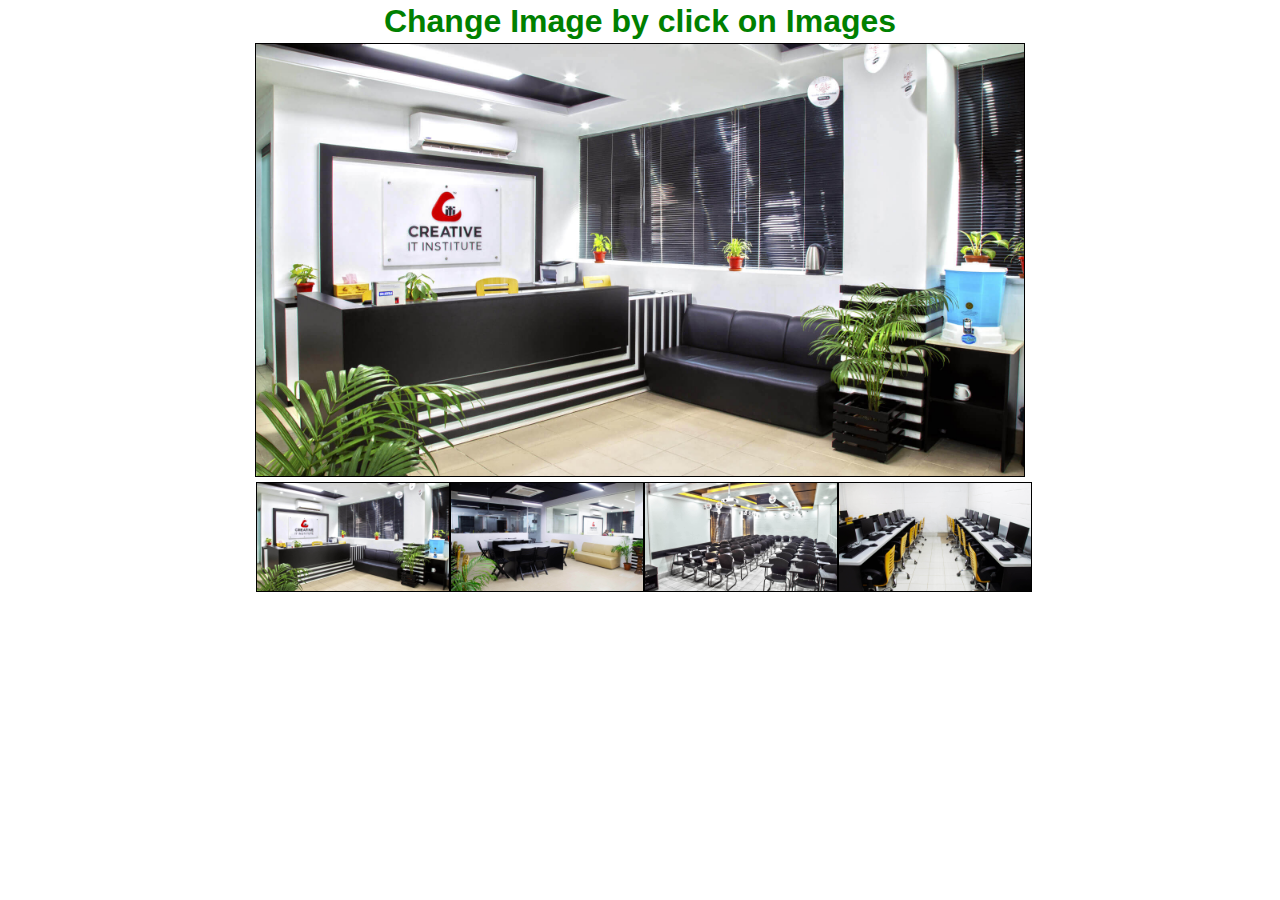
<file: Practice-03/index.html>
<!DOCTYPE html>
<html lang="en">

<head>
    <meta charset="UTF-8">
    <title>Change Image by click on Images with JavaScript</title>
    <link rel="stylesheet" href="css/style.css">
</head>

<body>
    <div class="container">
        <h1>Change Image by click on Images</h1>
        <div class="main_image">
            <img id="mainImage" src="images/image-1.jpg" alt="">
        </div>
        <div class="small_image">
            <img src="images/image-1.jpg" alt="image-1" id="image1" onclick=imageOne()>
            <img src="images/image-2.jpg" alt="image-2" id="image2" onclick=imageTwo()>
            <img src="images/image-3.jpg" alt="image-3" id="image3" onclick=imageThree()>
            <img src="images/image-4.jpg" alt="image-4" id="image4" onclick=imageFour()>
        </div>
    </div>




    <script src="js/script.js"></script>
</body>

</html>
</file>
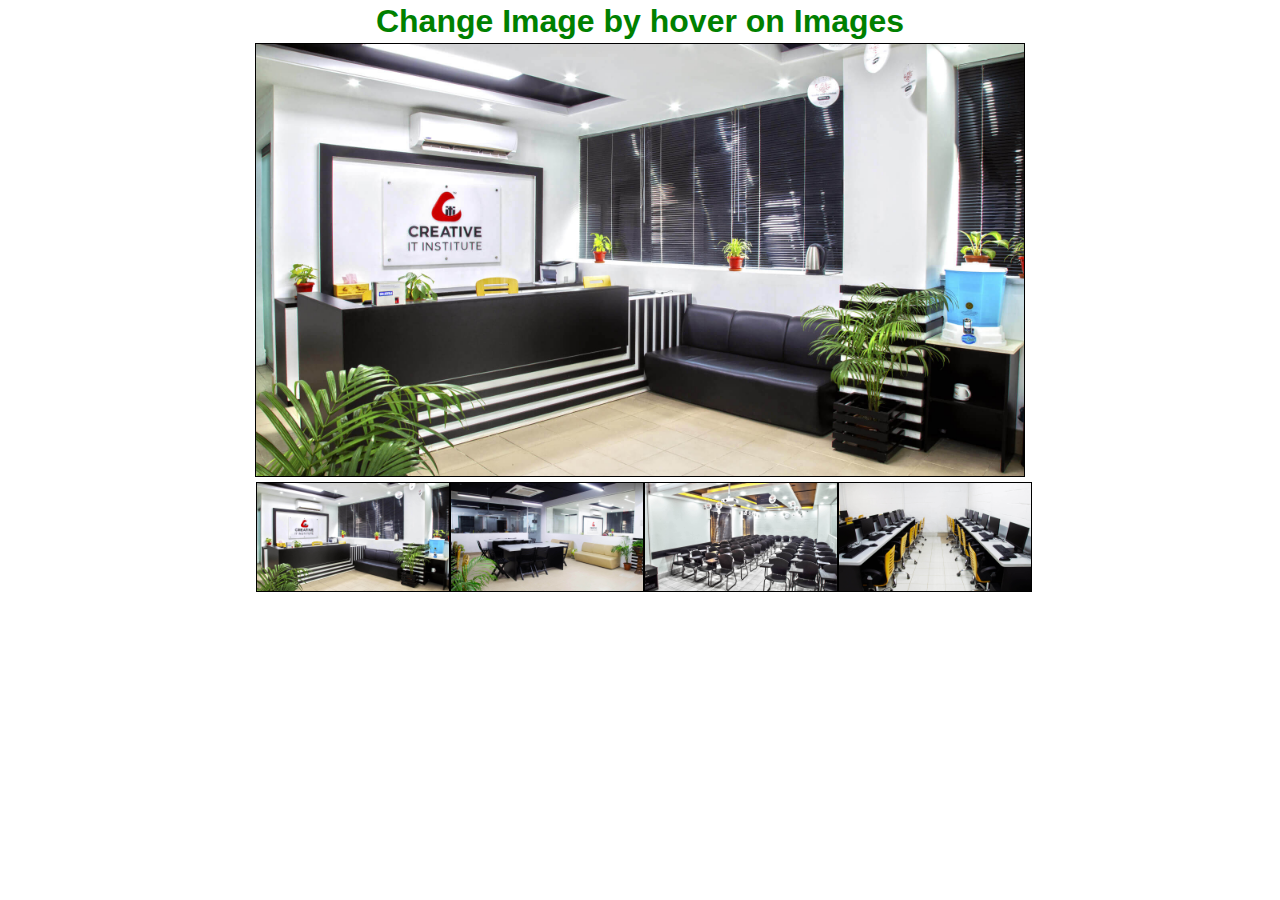
<file: Practice-04/index.html>
<!DOCTYPE html>
<html lang="en">

<head>
    <meta charset="UTF-8">
    <title>Change Image by hover on Images with JavaScript</title>
    <link rel="stylesheet" href="css/style.css">
</head>

<body>
    <div class="container">
        <h1>Change Image by hover on Images</h1>
        <div class="main_image">
            <img id="mainImage" src="images/image-1.jpg" alt="">
        </div>
        <div class="small_image">
            <img src="images/image-1.jpg" alt="image-1" id="image1" onMouseOver=imageOne()>
            <img src="images/image-2.jpg" alt="image-2" id="image2" onMouseOver=imageTwo()>
            <img src="images/image-3.jpg" alt="image-3" id="image3" onMouseOver=imageThree()>
            <img src="images/image-4.jpg" alt="image-4" id="image4" onMouseOver=imageFour()>
        </div>
    </div>





    <script src="js/script.js"></script>
</body>

</html>
</file>
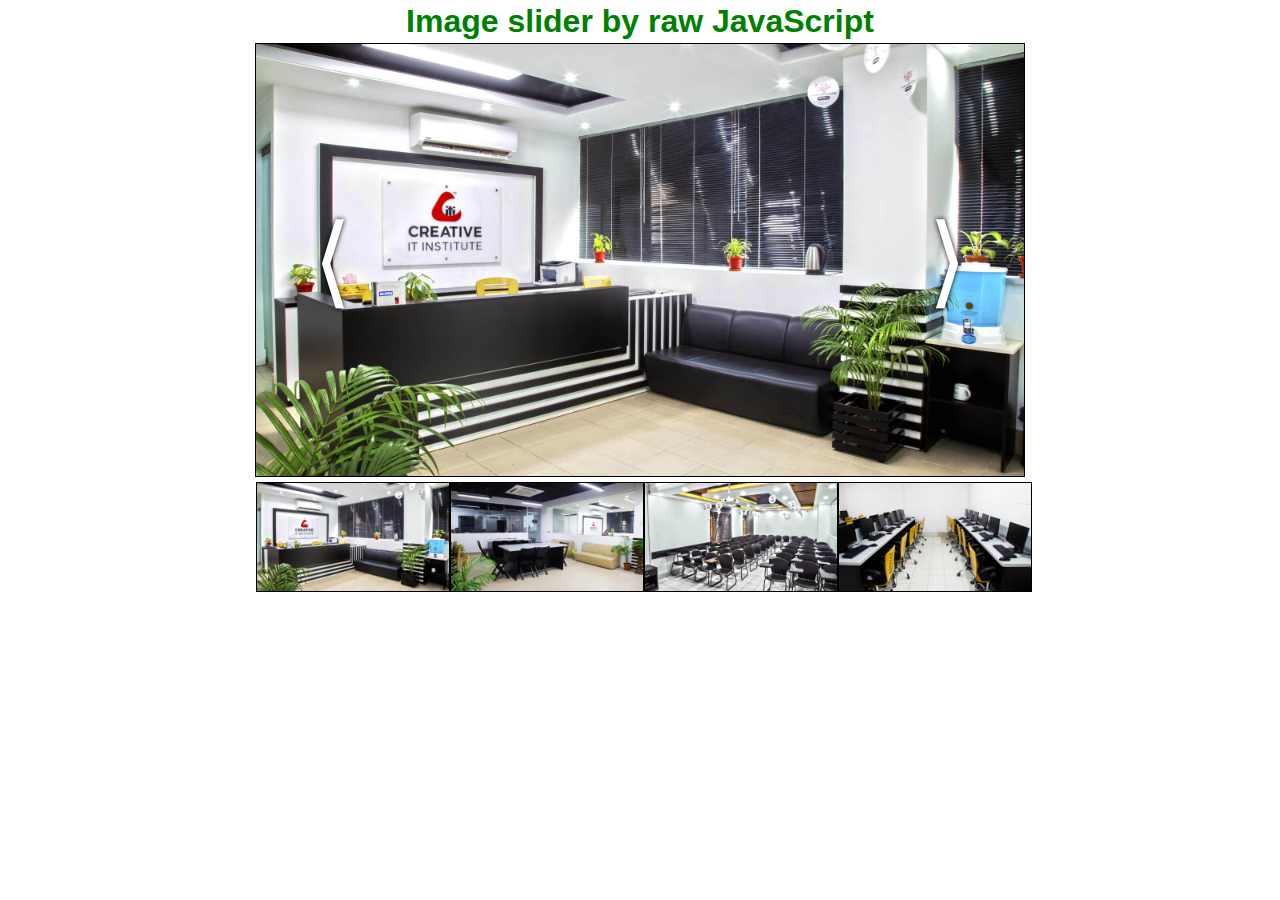
<file: Practice-05/index.html>
<!DOCTYPE html>
<html lang="en">

<head>
    <meta charset="UTF-8">
    <title>Image slider by raw JavaScript</title>
    <link rel="stylesheet" href="css/style.css">
</head>

<body>

<h1>Image slider by raw JavaScript</h1>

<div class="container">
    <div class="main_image">
        <button id="preButton" onclick=preImage()>&lang;</button>
        <img id="mainImage" src="images/image-1.jpg" alt="main image">
        <button id="nextButton" onclick=nextImage()>&rang;</button>
    </div>
    <div class="small_image">
        <img src="images/image-1.jpg" alt="image-1" id="image1" onclick=imageOne() onmouseover=imageOne()>
        <img src="images/image-2.jpg" alt="image-2" id="image2" onclick=imageTwo() onmouseover=imageTwo()>
        <img src="images/image-3.jpg" alt="image-3" id="image3" onclick=imageThree() onmouseover=imageThree()>
        <img src="images/image-4.jpg" alt="image-4" id="image4" onclick=imageFour() onmouseover=imageFour()>
    </div>
</div>






    <script src="js/script.js"></script>
</body>

</html>
</file>
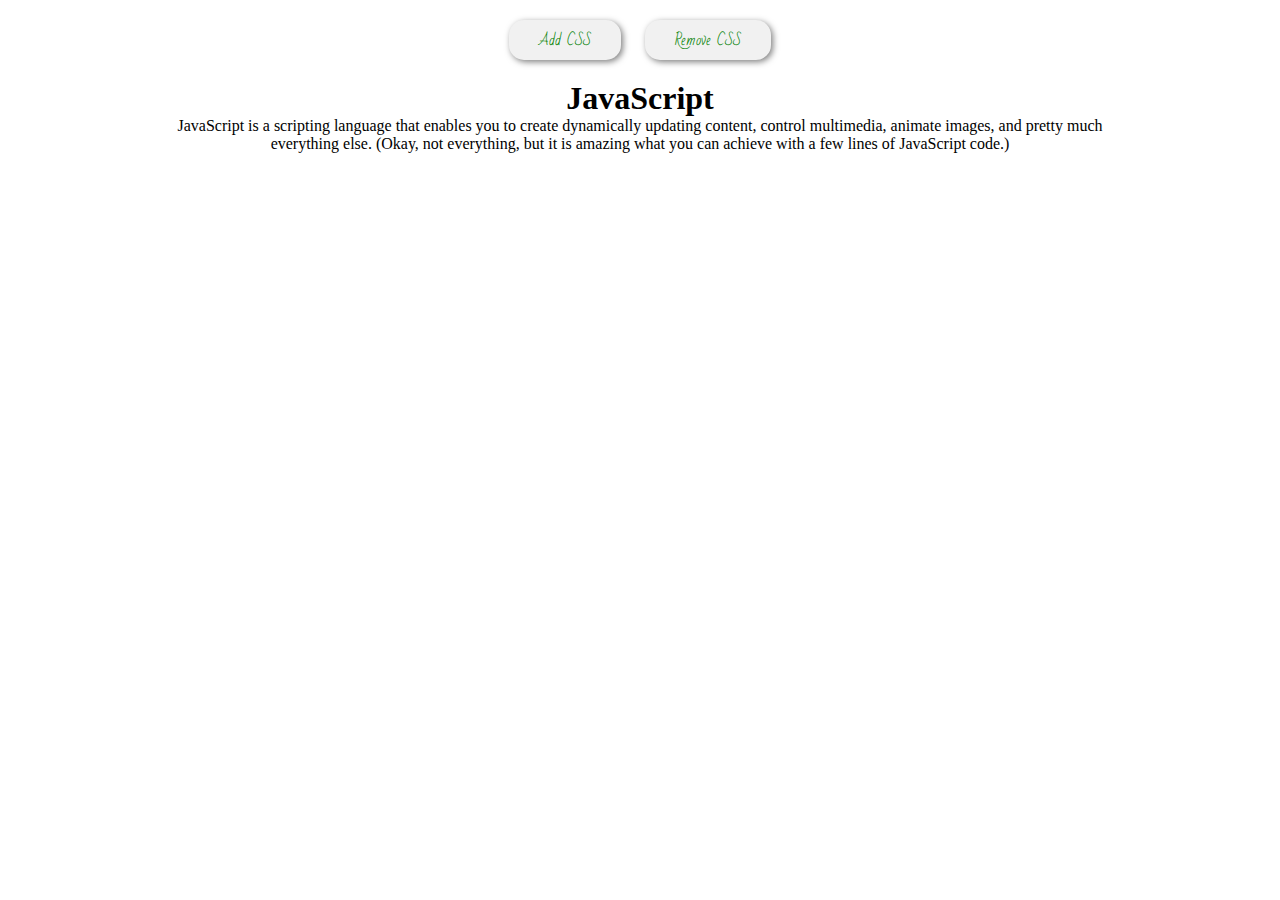
<file: Practice-06/index.html>
<!DOCTYPE html>
<html lang="en">

<head>
    <meta charset="UTF-8">
    <title>CSS change by JavaScript</title>
    <link rel="stylesheet" href="css/style.css">
</head>

<body>

    <div class="container card_main">
        <div class="button">
            <button onclick=addCss()>Add CSS</button>
            <button onclick=removeCss()>Remove CSS</button>
        </div>

        <div class="card_body">
            <div id="card">
                <h1>JavaScript</h1>
                <p>JavaScript is a scripting language that enables you to create dynamically updating content, control multimedia, animate images, and pretty much everything else. (Okay, not everything, but it is amazing what you can achieve with a few lines of JavaScript code.)</p>
            </div>
        </div>
    </div>








    <script src="js/script.js"></script>
</body>

</html>
</file>
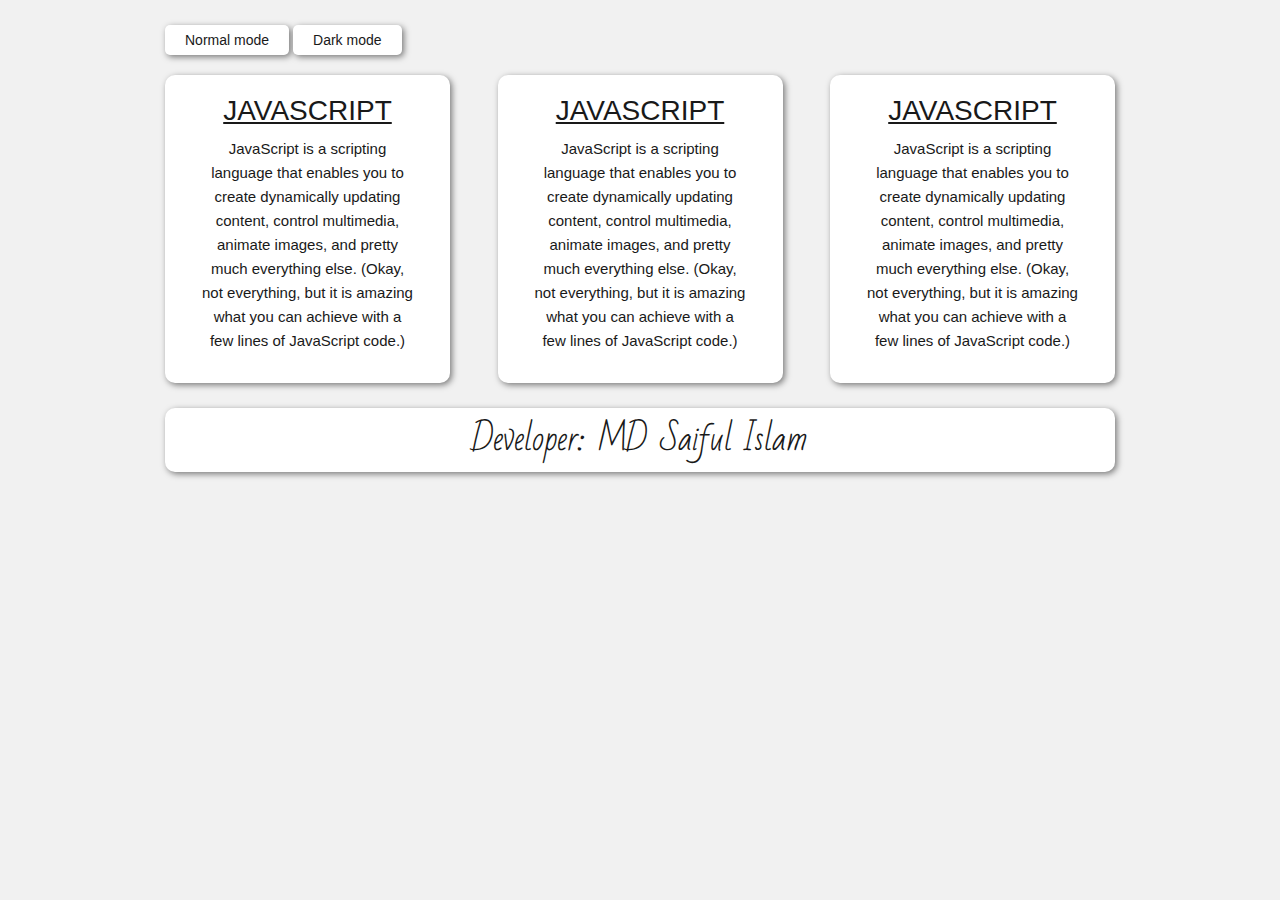
<file: Practice-07/index.html>
<!DOCTYPE html>
<html lang="en">

<head>
    <meta charset="UTF-8">
    <title>JavaScript: Dark Mode</title>
    <link rel="stylesheet" href="css/style.css">
</head>

<body>

    <div class="container card_main">
        <button onclick = normalMode()>Normal mode</button>
        <button onclick = darkMode()>Dark mode</button>

        <div class="card_body">
            <div class="card">
                <h3>JavaScript</h3>
                <p>JavaScript is a scripting language that enables you to create dynamically updating content, control multimedia, animate images, and pretty much everything else. (Okay, not everything, but it is amazing what you can achieve with a few lines of JavaScript code.)</p>
            </div>
            <div class="card">
                <h3>JavaScript</h3>
                <p>JavaScript is a scripting language that enables you to create dynamically updating content, control multimedia, animate images, and pretty much everything else. (Okay, not everything, but it is amazing what you can achieve with a few lines of JavaScript code.)</p>
            </div>
            <div class="card">
                <h3>JavaScript</h3>
                <p>JavaScript is a scripting language that enables you to create dynamically updating content, control multimedia, animate images, and pretty much everything else. (Okay, not everything, but it is amazing what you can achieve with a few lines of JavaScript code.)</p>
            </div>
        </div>
        <div class="footer">
            <p>Developer: MD Saiful Islam</p>
        </div>
    </div>








    <script src="js/script.js"></script>
</body>

</html>
</file>
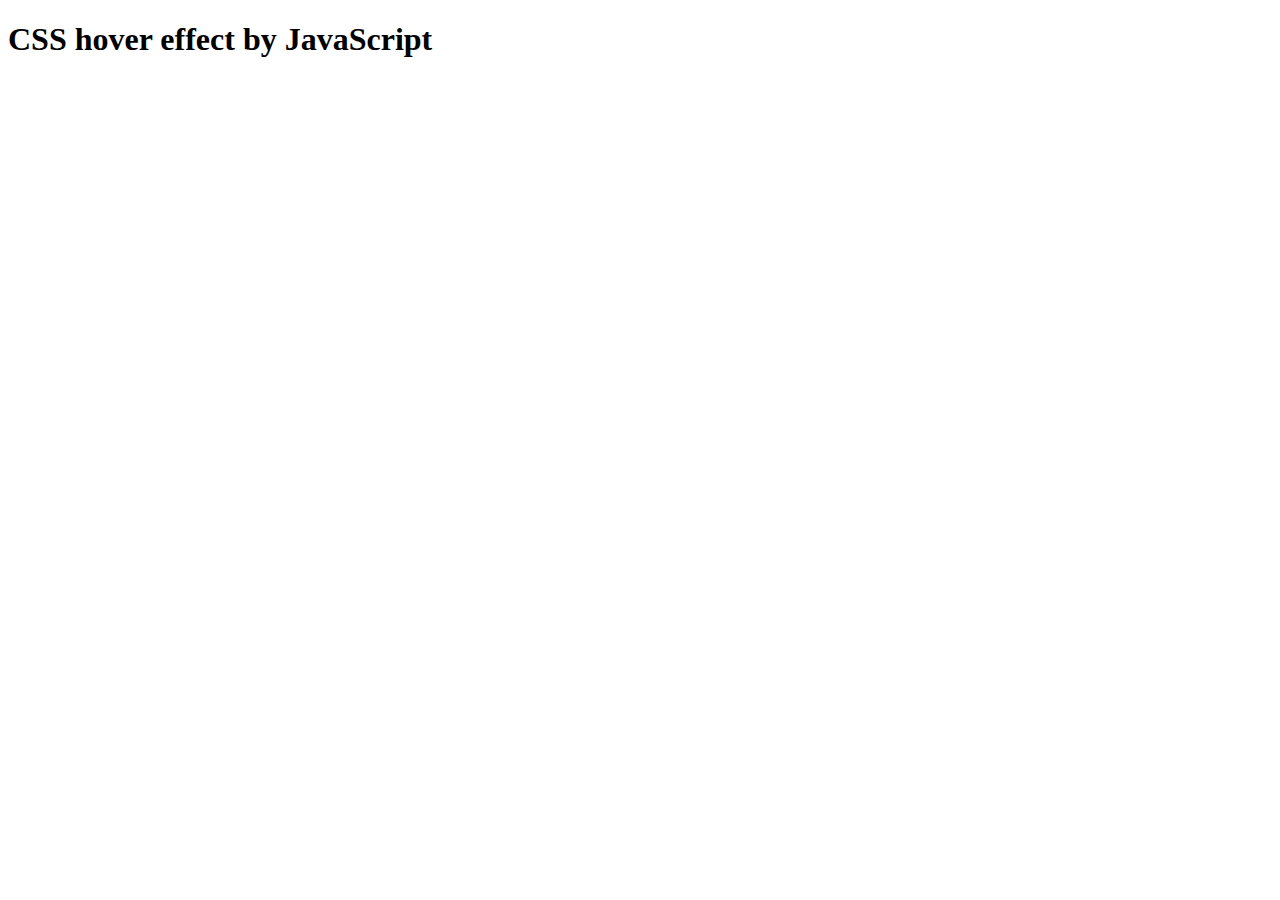
<file: Practice-08/index.html>
<!DOCTYPE html>
<html lang="en">

<head>
    <meta charset="UTF-8">
    <title>CSS hover effect by JavaScript</title>
    <link rel="stylesheet" href="css/style.css">
</head>

<body>

    
    <h1>CSS hover effect by JavaScript</h1>




    <script src="js/script.js"></script>
</body>

</html>
</file>
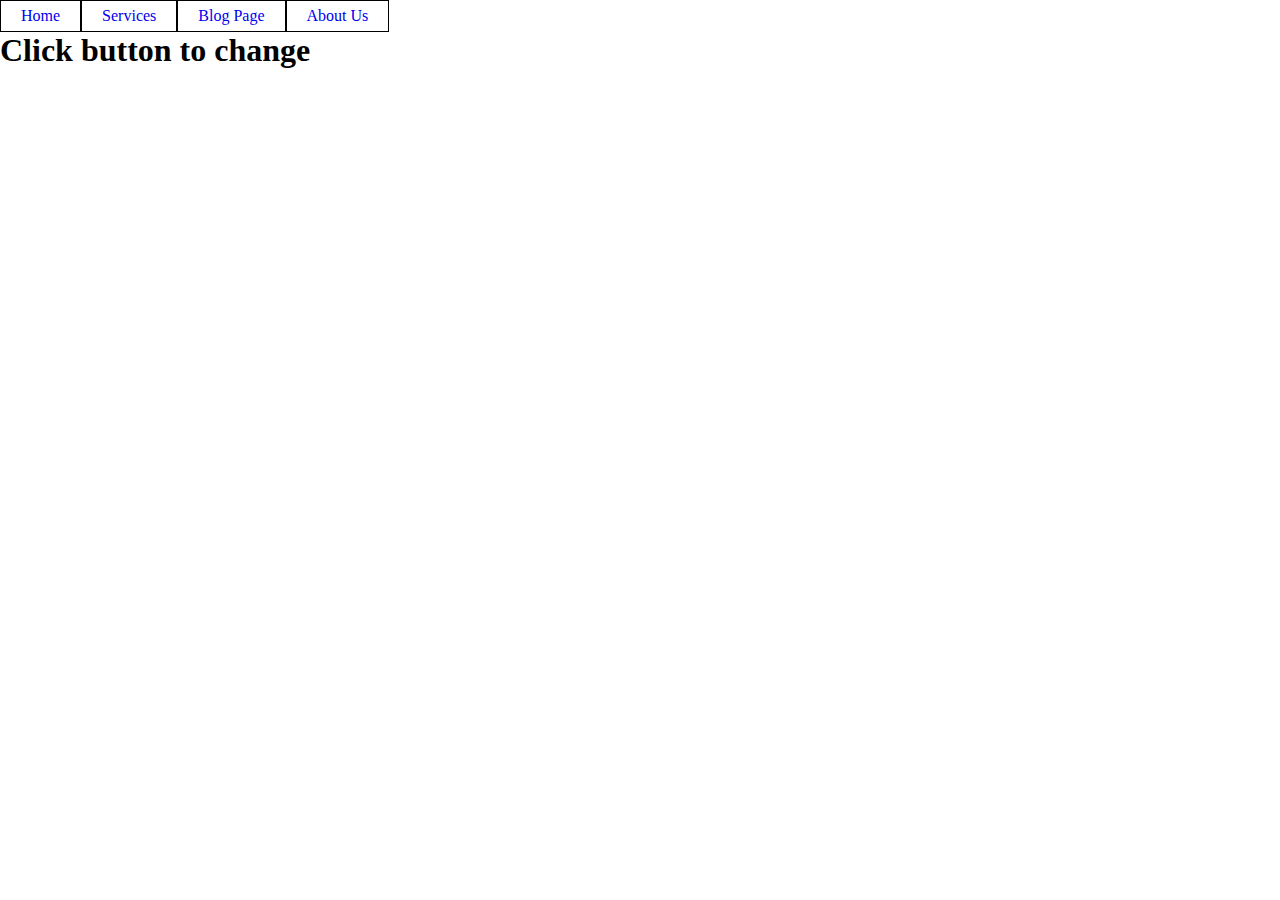
<file: Practice-09/index.html>
<!DOCTYPE html>
<html lang="en">

<head>
    <meta charset="UTF-8">
    <title>Multiple Event Listener by JavaScript</title>
    <link rel="stylesheet" href="css/style.css">
</head>

<body>
<div class="nav">
    <ul>
        <li><a href="#">Home</a></li>
        <li><a href="#">Services</a></li>
        <li><a href="#">Blog Page</a></li>
        <li><a href="#">About Us</a></li>
    </ul>
</div>
    
    <h1>Click button to change</h1>




    <script src="js/script.js"></script>
</body>

</html>
</file>
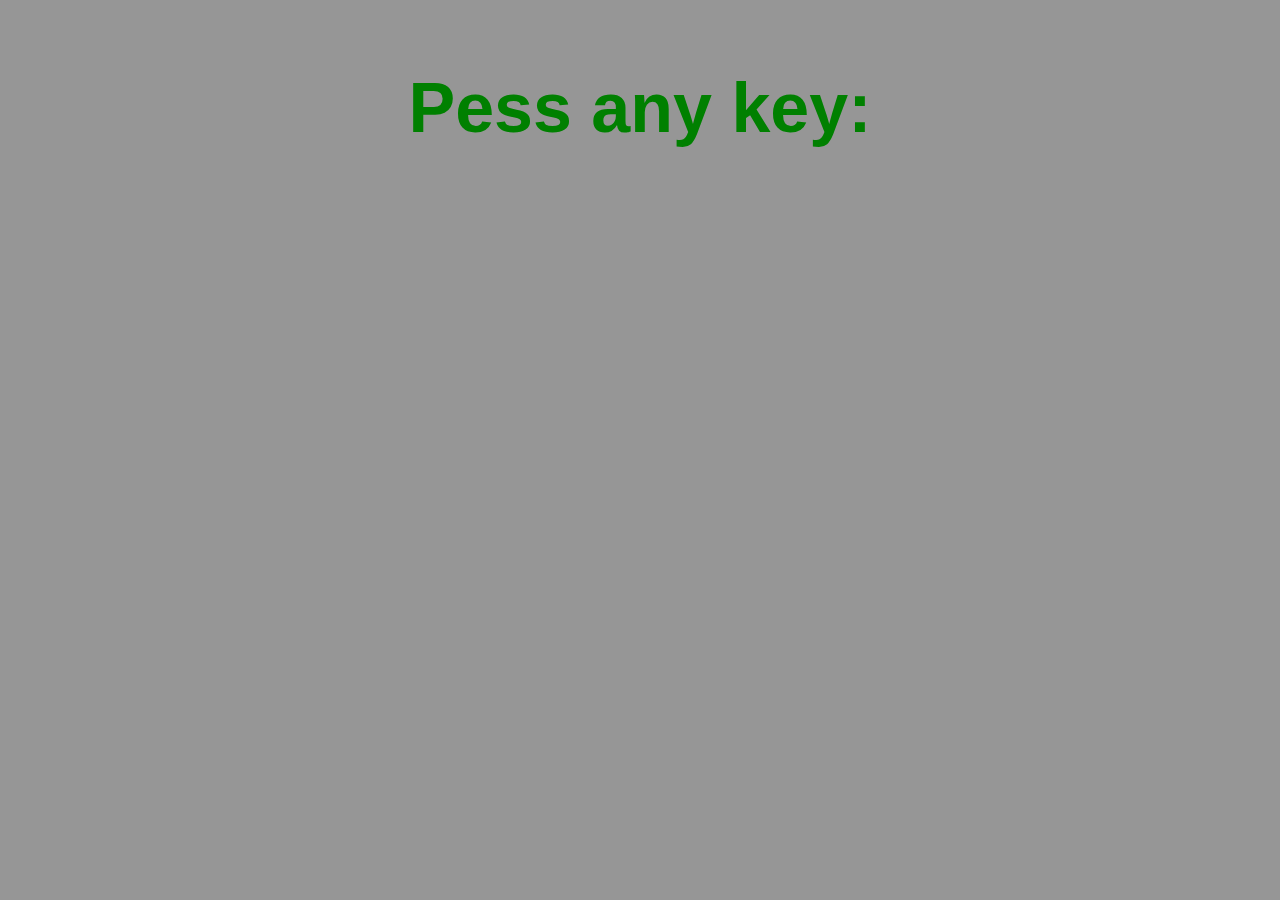
<file: Practice-10/index.html>
<!DOCTYPE html>
<html lang="en">

<head>
    <meta charset="UTF-8">
    <title>Event Listener : 'keypress'</title>
    <link rel="stylesheet" href="css/style.css">
</head>

<body>
    <h2>Pess any key:</h2>
    <h1 class="output"></h1>
   
   
   
   
    <script src="js/script.js"></script>
</body>

</html>
</file>
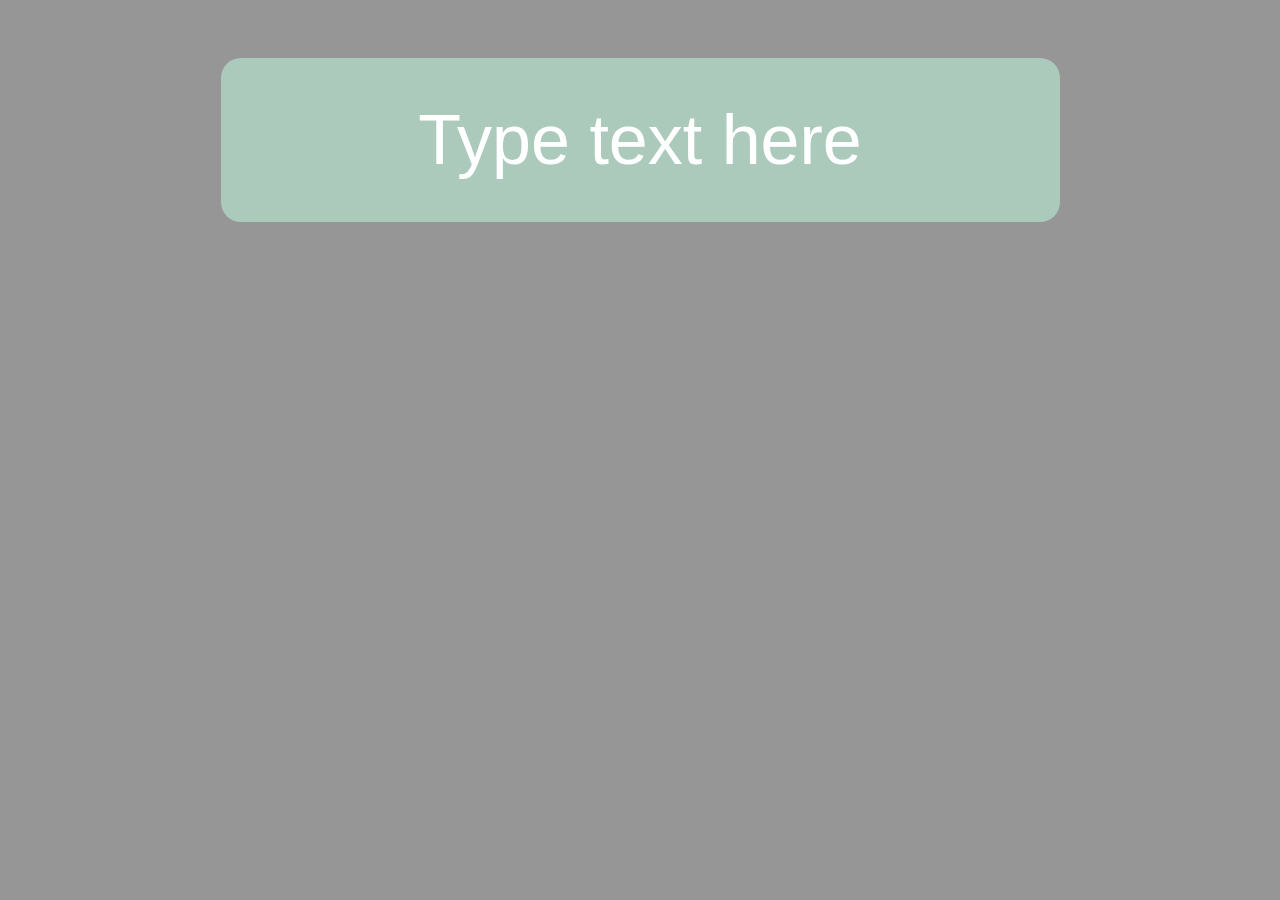
<file: Practice-11/index.html>
<!DOCTYPE html>
<html lang="en">

<head>
    <meta charset="UTF-8">
    <title>Event Listener : 'keypress'</title>
    <link rel="stylesheet" href="css/style.css">
</head>

<body>
    <textarea id="textbox" placeholder="Type text here"></textarea>
    <h1 class="output"></h1>
   
   
   
   
    <script src="js/script.js"></script>
</body>

</html>
</file>
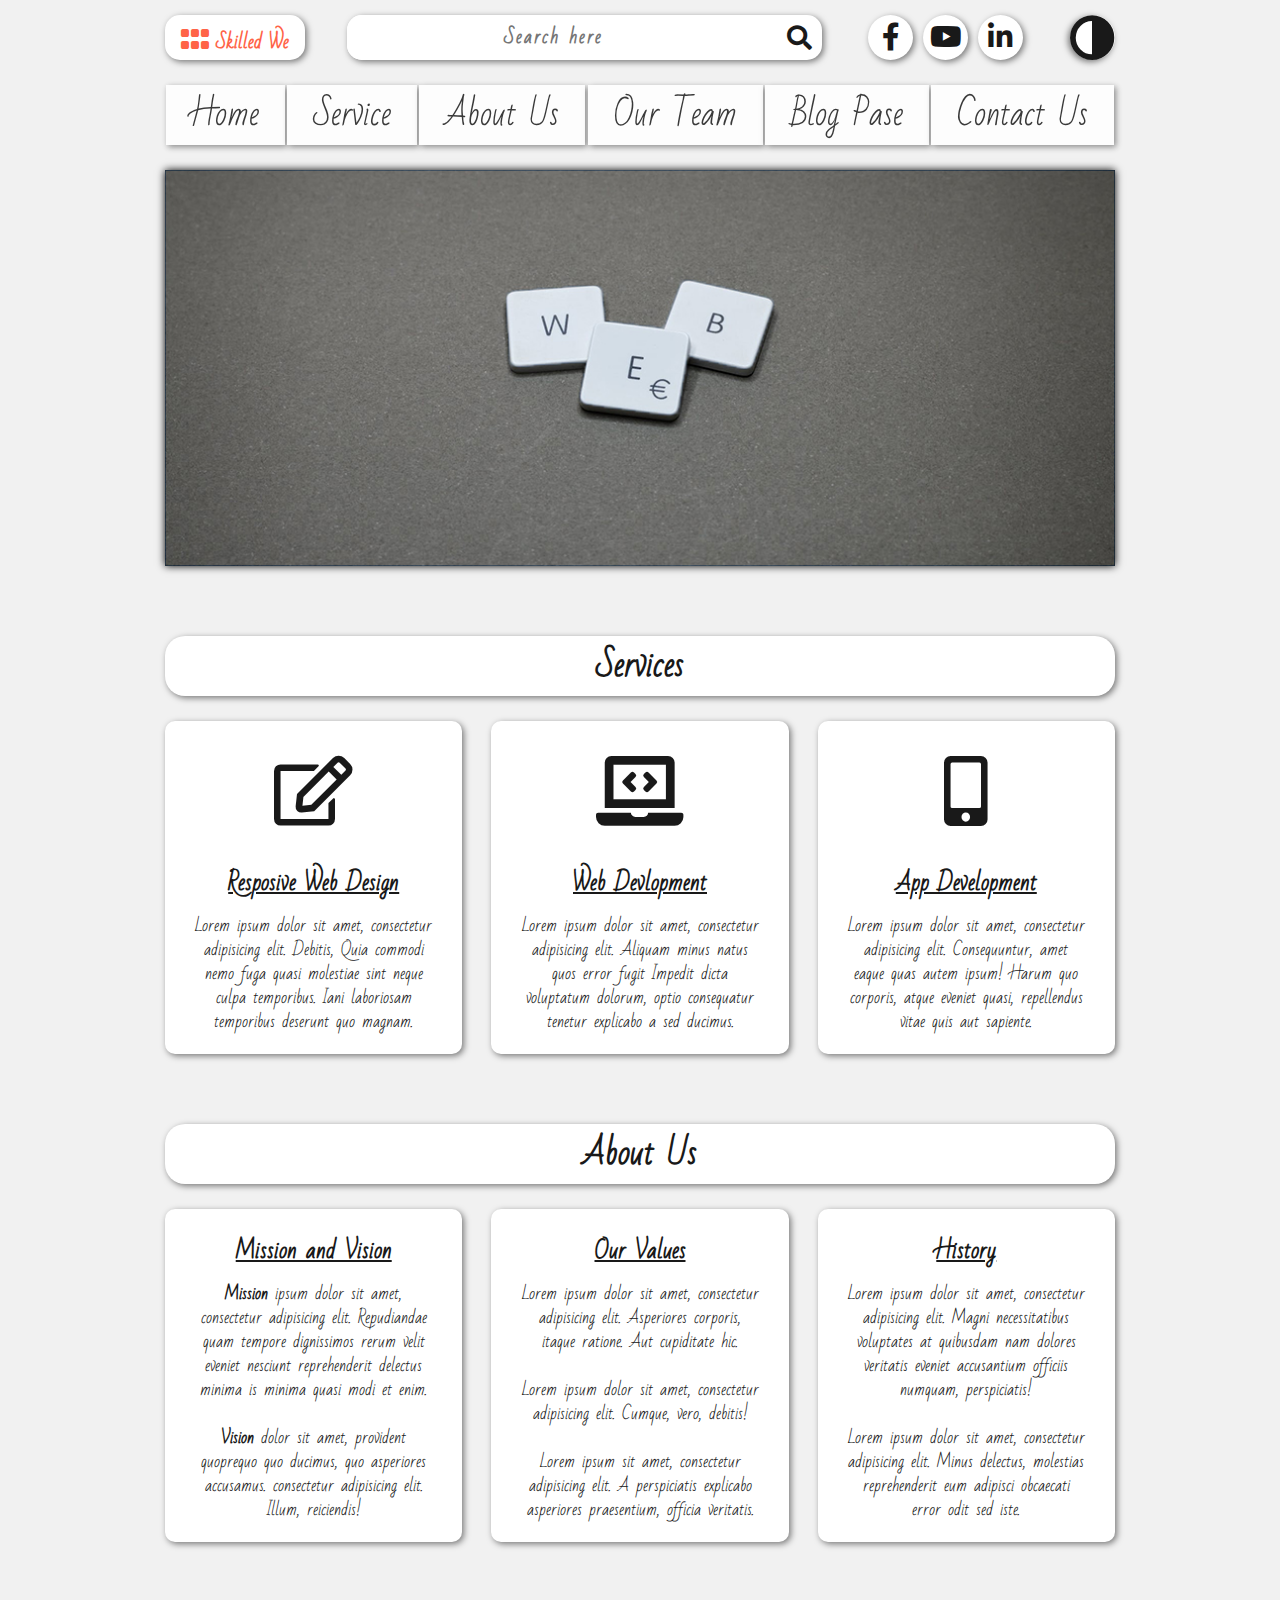
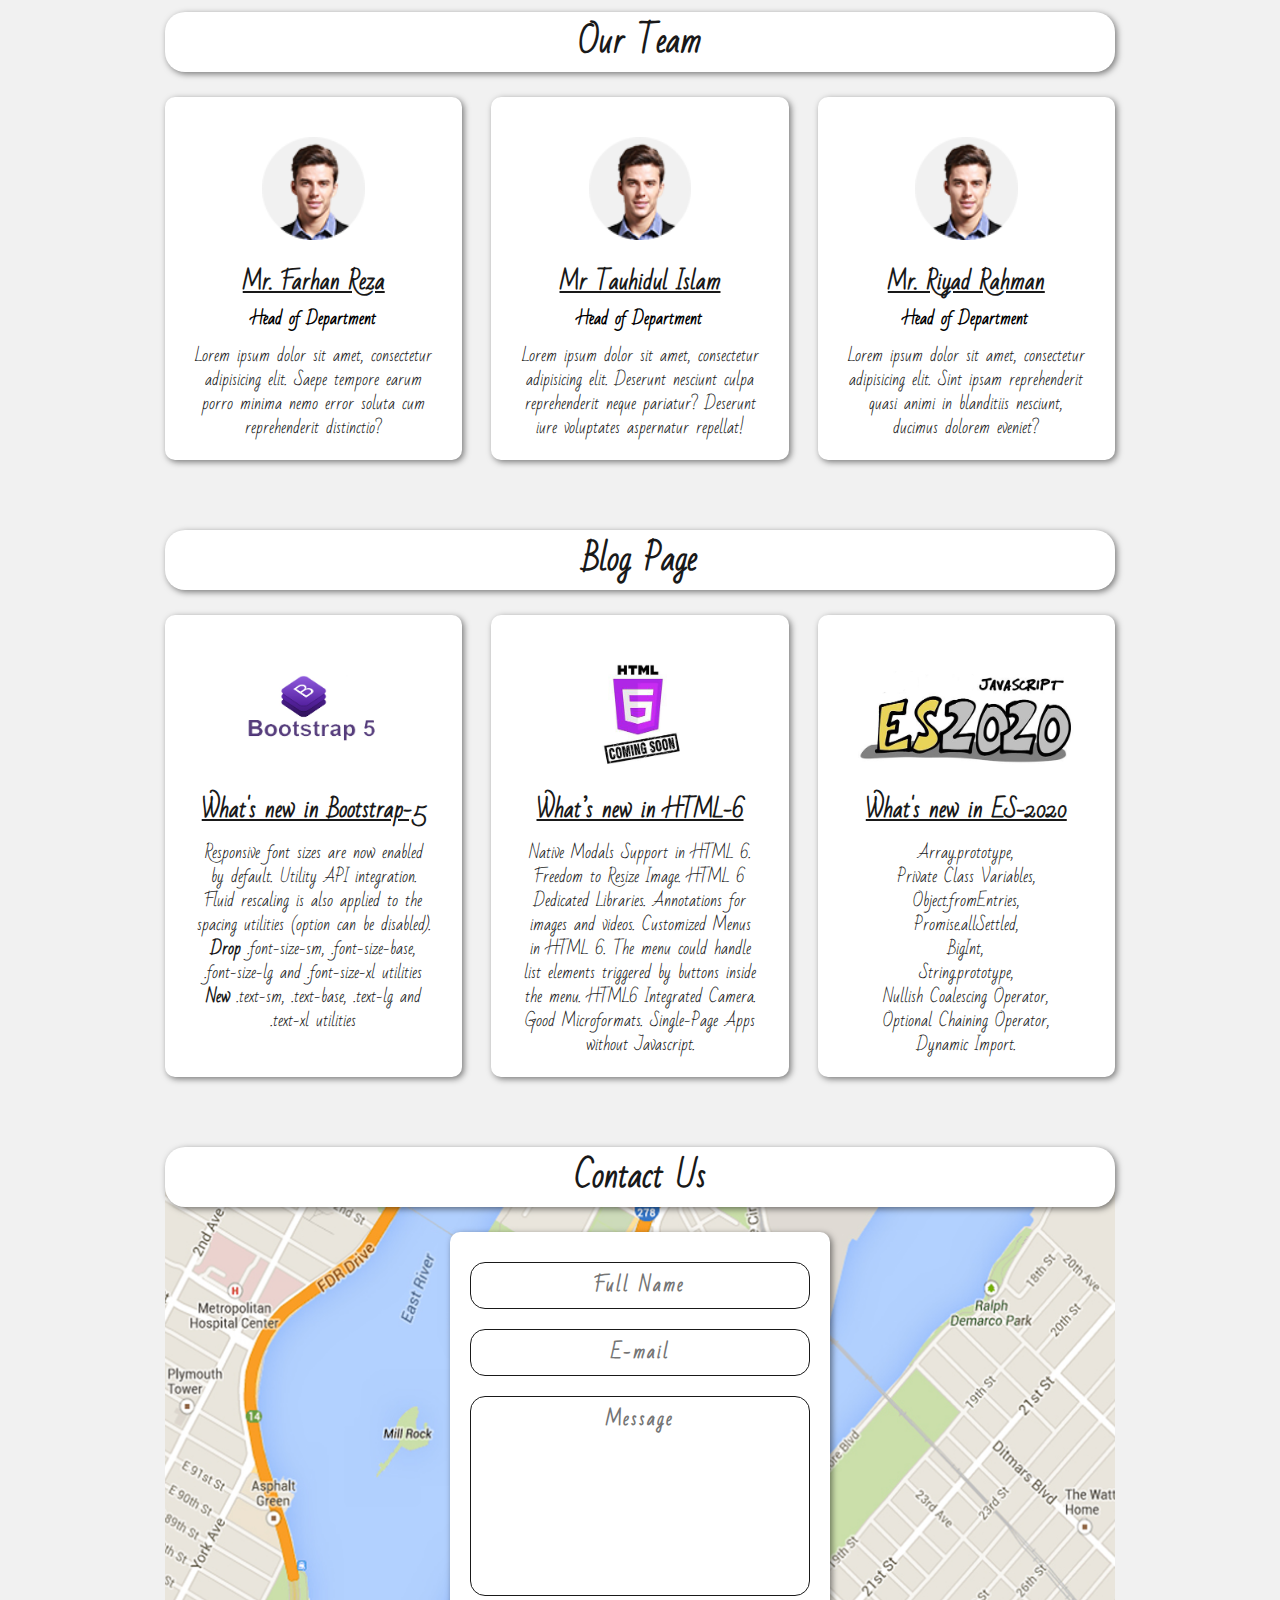
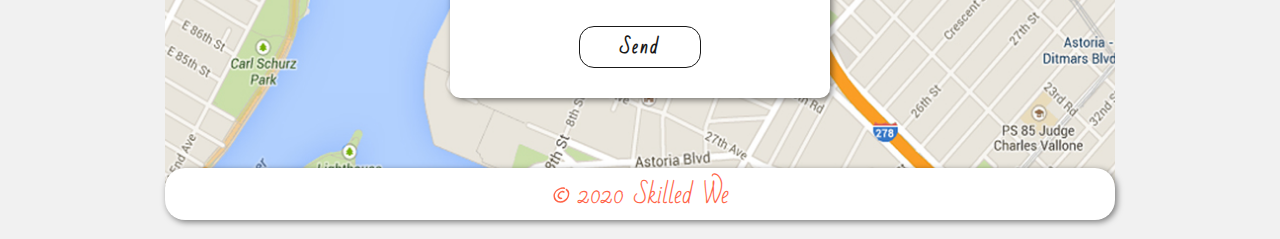
<file: Practice-13/index.html>
<!DOCTYPE html>
<html lang="en">

<head>
    <meta charset="UTF-8">
    <title>JavaScript: Dark Mode</title>
    <link rel="stylesheet" href="css/all.css">
    <link rel="stylesheet" href="css/style.css">
</head>

<body>

    <div class="container card_main">
        <div class="header_section">
            <div class="logo">
                <a href="#"><i class="fas fa-grip-horizontal"></i> Skilled We</a>
            </div>
            <div class="search">
                <form>
                    <input id="search" type="search" placeholder="Search here">
                    <button type="button"><i class="fas fa-search"></i></button>
                </form>
            </div>
            <div class="social_link">
                <ul>
                    <li><a href="#"><i class="fab fa-facebook-f"></i></a></li>
                    <li><a href="#"><i class="fab fa-youtube"></i></a></li>
                    <li><a href="#"><i class="fab fa-linkedin-in"></i></a></li>
                </ul>
            </div>
            <div class="button" onclick=mode()>
                <i class="fas fa-adjust"></i>
            </div>
        </div>
        <div class="menu fixd_menu">
            <ul>
                <li><a href="#">Home</a></li>
                <li><a href="#">Service</a></li>
                <li><a href="#">About Us</a></li>
                <li><a href="#">Our Team</a></li>
                <li><a href="#">Blog Pase</a></li>
                <li><a href="#">Contact Us</a></li>
            </ul>
        </div>
        <div class="slider">
            <img src="images/slider-image-2.jpg" alt="image-1">
        </div>
        <div class="section">
            <h2>Services</h2>
        </div>
        <div class="card_body service">
            <div class="card">
                <i class="far fa-edit"></i>
                <a href="#">
                    <h3>Resposive Web Design</h3>
                </a>
                <p>Lorem ipsum dolor sit amet, consectetur adipisicing elit. Debitis, Quia commodi nemo fuga quasi molestiae sint neque culpa temporibus. Iani laboriosam temporibus deserunt quo magnam.</p>
            </div>
            <div class="card">
                <i class="fas fa-laptop-code"></i>
                <a href="#">
                    <h3>Web Devlopment</h3>
                </a>
                <p>Lorem ipsum dolor sit amet, consectetur adipisicing elit. Aliquam minus natus quos error fugit Impedit dicta voluptatum dolorum, optio consequatur tenetur explicabo a sed ducimus.</p>
            </div>
            <div class="card">
                <i class="fas fa-mobile-alt"></i>
                <a href="#">
                    <h3>App Development</h3>
                </a>
                <p>Lorem ipsum dolor sit amet, consectetur adipisicing elit. Consequuntur, amet eaque quas autem ipsum! Harum quo corporis, atque eveniet quasi, repellendus vitae quis aut sapiente.</p>
            </div>
        </div>
        <div class="section">
            <h2>About Us</h2>
        </div>
        <div class="card_body about">
            <div class="card">
                <a href="#">
                    <h3>Mission and Vision</h3>
                </a>
                <p><b>Mission</b> ipsum dolor sit amet, consectetur adipisicing elit. Repudiandae quam tempore dignissimos rerum velit eveniet nesciunt reprehenderit delectus minima is minima quasi modi et enim.<br><br><b>Vision</b> dolor sit amet, provident quoprequo quo ducimus, quo asperiores accusamus. consectetur adipisicing elit. Illum, reiciendis!</p>
            </div>
            <div class="card">
                <a href="#">
                    <h3>Our Values</h3>
                </a>
                <p>Lorem ipsum dolor sit amet, consectetur adipisicing elit. Asperiores corporis, itaque ratione. Aut cupiditate hic.<br><br>Lorem ipsum dolor sit amet, consectetur adipisicing elit. Cumque, vero, debitis!<br><br>Lorem ipsum sit amet, consectetur adipisicing elit. A perspiciatis explicabo asperiores praesentium, officia veritatis.</p>
            </div>
            <div class="card">
                <a href="#">
                    <h3>History</h3>
                </a>
                <p>Lorem ipsum dolor sit amet, consectetur adipisicing elit. Magni necessitatibus voluptates at quibusdam nam dolores veritatis eveniet accusantium officiis numquam, perspiciatis!<br><br>Lorem ipsum dolor sit amet, consectetur adipisicing elit. Minus delectus, molestias reprehenderit eum adipisci obcaecati error odit sed iste.</p>
            </div>
        </div>
        <div class="section">
            <h2>Our Team</h2>
        </div>
        <div class="card_body team">
            <div class="card">
                <img src="images/team.png" alt="team-1">
                <a href="#">
                    <h3>Mr. Farhan Reza</h3>
                </a>
                <h4>Head of Department</h4>
                <p>Lorem ipsum dolor sit amet, consectetur adipisicing elit. Saepe tempore earum porro minima nemo error soluta cum reprehenderit distinctio?</p>
            </div>
            <div class="card">
                <img src="images/team.png" alt="team-2">
                <a href="#">
                    <h3>Mr Tauhidul Islam</h3>
                </a>
                <h4>Head of Department</h4>
                <p>Lorem ipsum dolor sit amet, consectetur adipisicing elit. Deserunt nesciunt culpa reprehenderit neque pariatur? Deserunt iure voluptates aspernatur repellat!</p>
            </div>
            <div class="card">
                <img src="images/team.png" alt="team-3">
                <a href="#">
                    <h3>Mr. Riyad Rahman</h3>
                </a>
                <h4>Head of Department</h4>
                <p>Lorem ipsum dolor sit amet, consectetur adipisicing elit. Sint ipsam reprehenderit quasi animi in blanditiis nesciunt, ducimus dolorem eveniet?</p>
            </div>
        </div>
        <div class="section">
            <h2>Blog Page</h2>
        </div>
        <div class="card_body blog">
            <div class="card">
                <img src="images/post-1.jpg" alt="team-1">
                <a href="#">
                    <h3>What's new in Bootstrap-5</h3>
                </a>
                <p>Responsive font sizes are now enabled by default. Utility API integration. Fluid rescaling is also applied to the spacing utilities (option can be disabled). <br> <b>Drop</b> .font-size-sm, .font-size-base, .font-size-lg and .font-size-xl utilities <br> <b>New</b> .text-sm, .text-base, .text-lg and .text-xl utilities</p>
            </div>
            <div class="card">
                <img src="images/post-2.jpg" alt="team-2">
                <a href="#">
                    <h3>What’s new in HTML-6</h3>
                </a>
                <p>Native Modals Support in HTML 6. Freedom to Resize Image. HTML 6 Dedicated Libraries. Annotations for images and videos. Customized Menus in HTML 6. The menu could handle list elements triggered by buttons inside the menu. HTML6 Integrated Camera. Good Microformats. Single-Page Apps without Javascript.</p>
            </div>
            <div class="card">
                <img src="images/post-3.jpg" alt="team-3">
                <a href="#">
                    <h3>What's new in ES-2020</h3>
                </a>
                <p>Array.prototype,<br> Private Class Variables,<br> Object.fromEntries,<br> Promise.allSettled,<br> BigInt,<br> String.prototype,<br> Nullish Coalescing Operator,<br> Optional Chaining Operator,<br> Dynamic Import.</p>
            </div>
        </div>
        <div class="contact_full">
            <div class="section">
                <h2>Contact Us</h2>
            </div>
            <div class="card_body contact">
                <div class="card">
                    <form>
                        <input type="text" id="user_name" placeholder="Full Name">
                        <input type="text" id="email" placeholder="E-mail">
                        <textarea id="message" placeholder="Message"></textarea>
                        <button id="send_button" type="submit">Send</button>
                    </form>
                </div>
            </div>
            <div class="section footer">
                <p> <span>&copy;</span> 2020 Skilled We</p>
            </div>
        </div>
    </div>




    <script src="js/script.js"></script>
</body>

</html>
</file>
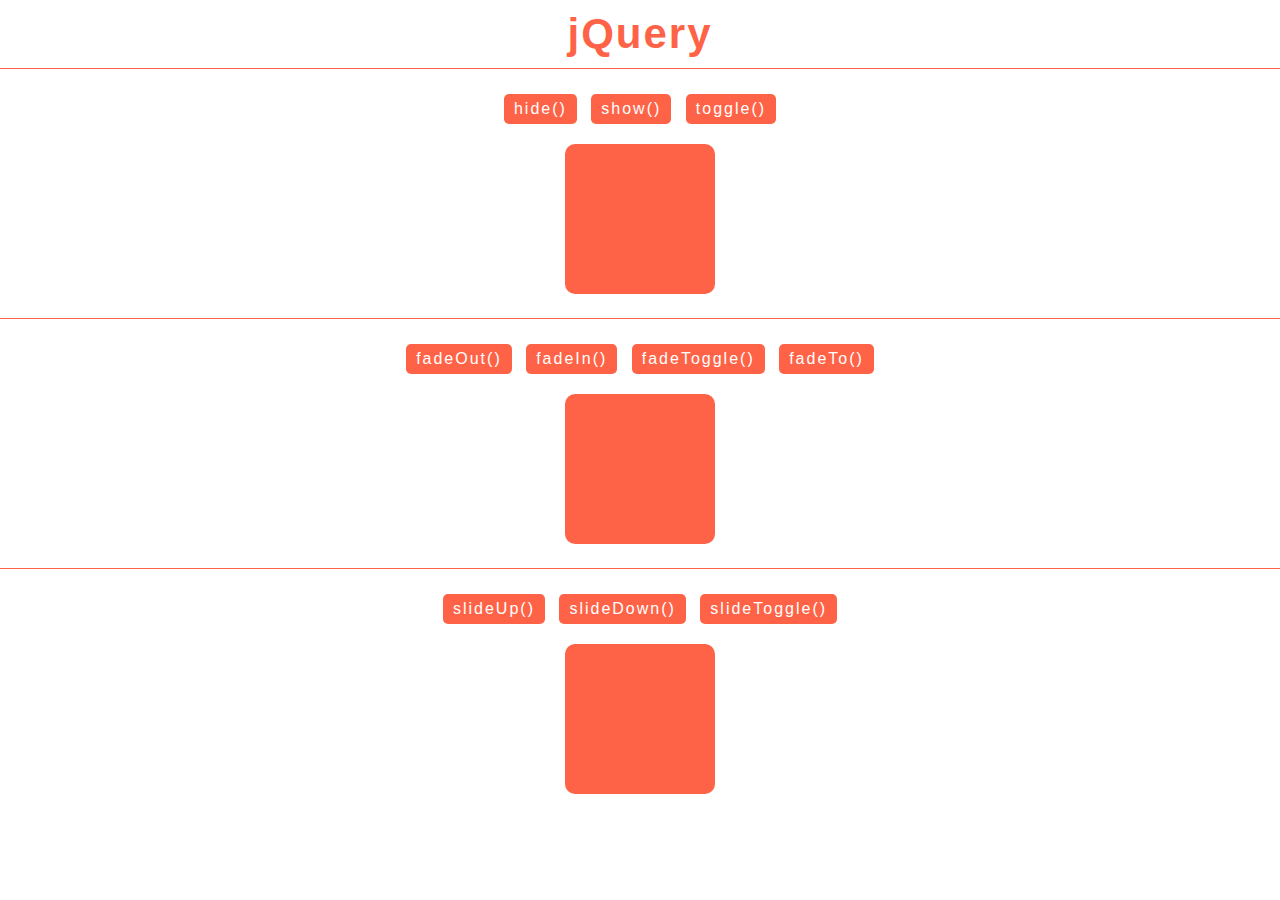
<file: jQuery/Practice-01/index.html>
<!DOCTYPE html>
<html lang="en">

<head>
    <meta charset="UTF-8">
    <title>jQuery</title>
    <link rel="stylesheet" href="css/style.css">
</head>

<body>
    <h1>jQuery</h1>

    <section>
        <button id="hide">hide()</button>
        <button id="show">show()</button>
        <button id="toggle">toggle()</button>

        <div class="box box-1">
        </div>
    </section>

    <section>
        <button id="fadeOut">fadeOut()</button>
        <button id="fadeIn">fadeIn()</button>
        <button id="fadeToggle">fadeToggle()</button>
        <button id="fadeTo">fadeTo()</button>

        <div class="box box-2"></div>
    </section>

    <section>
        <button id="slideUp">slideUp()</button>
        <button id="slideDown">slideDown()</button>
        <button id="slideToggle">slideToggle()</button>

        <div class="box box-3"></div>
    </section>


    <script src="js/jquery-1.12.4.min.js"></script>
    <script src="js/script.js"></script>
</body>

</html>
</file>
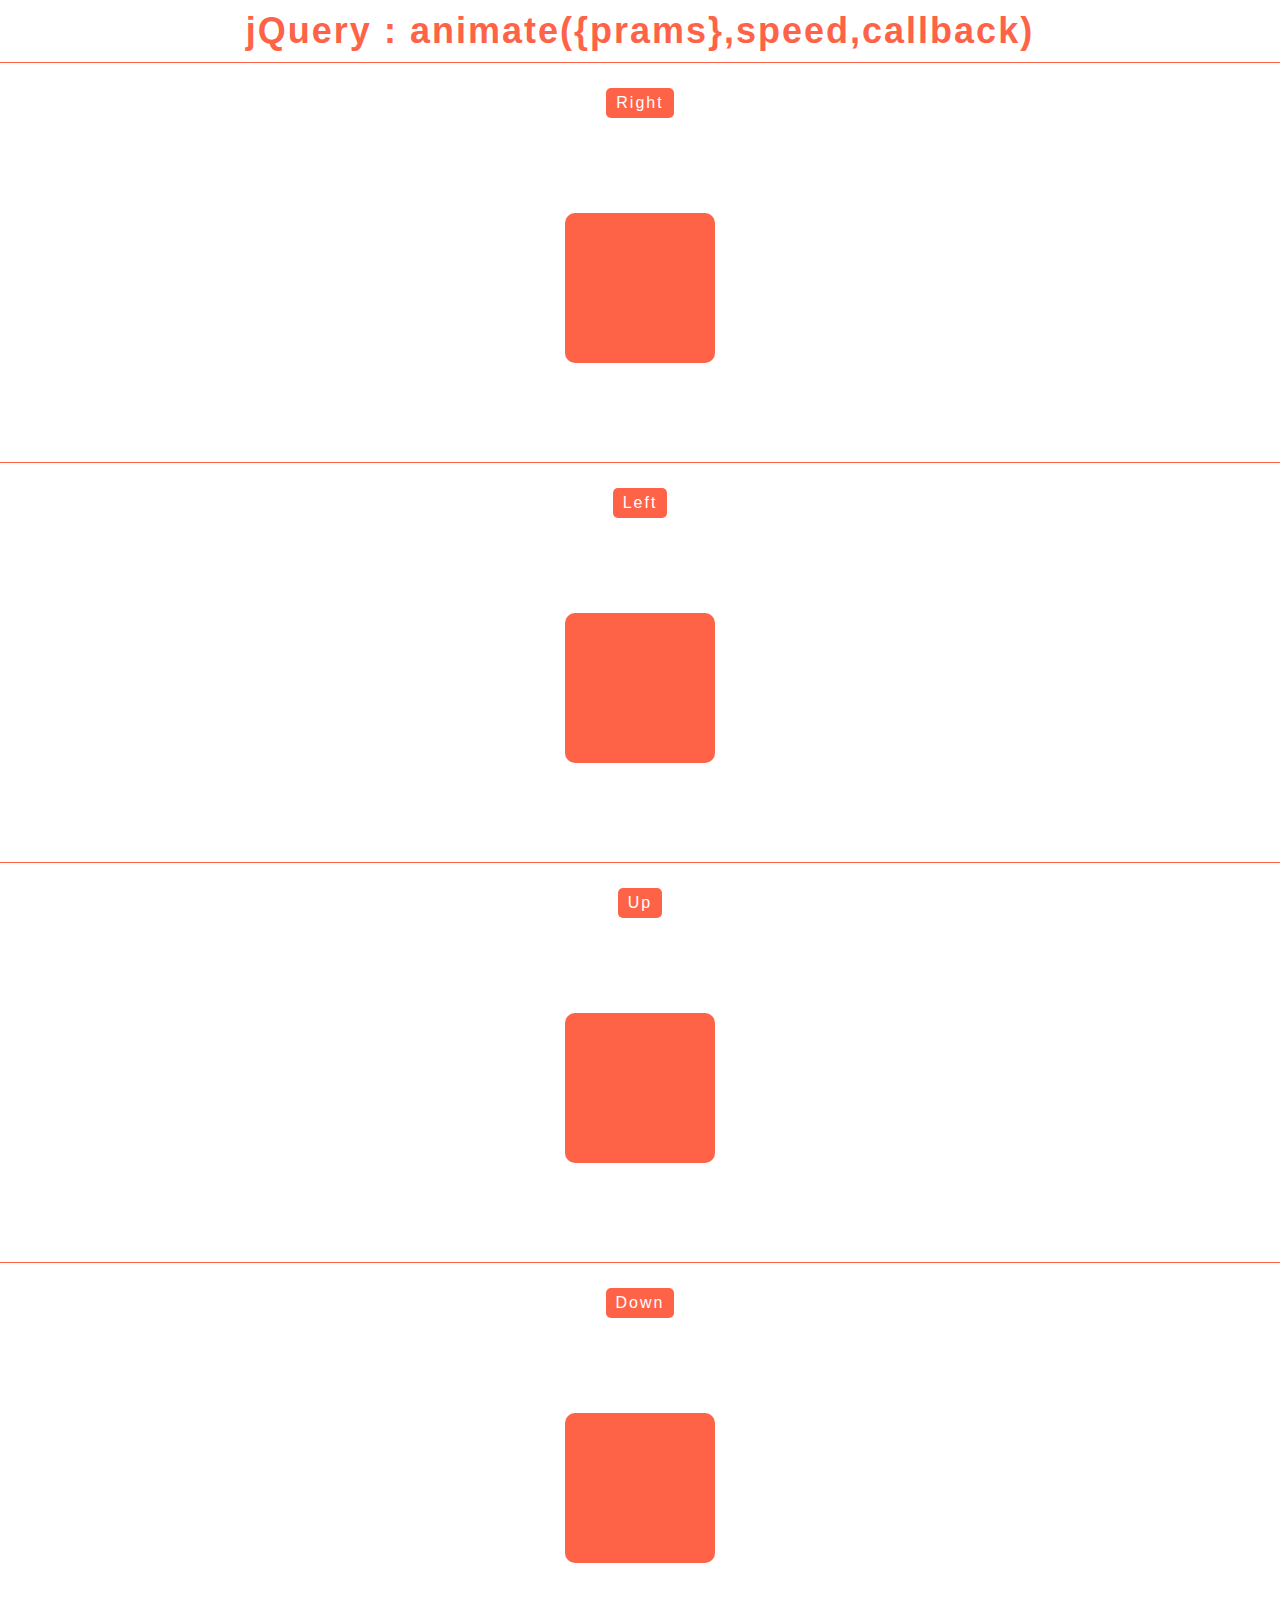
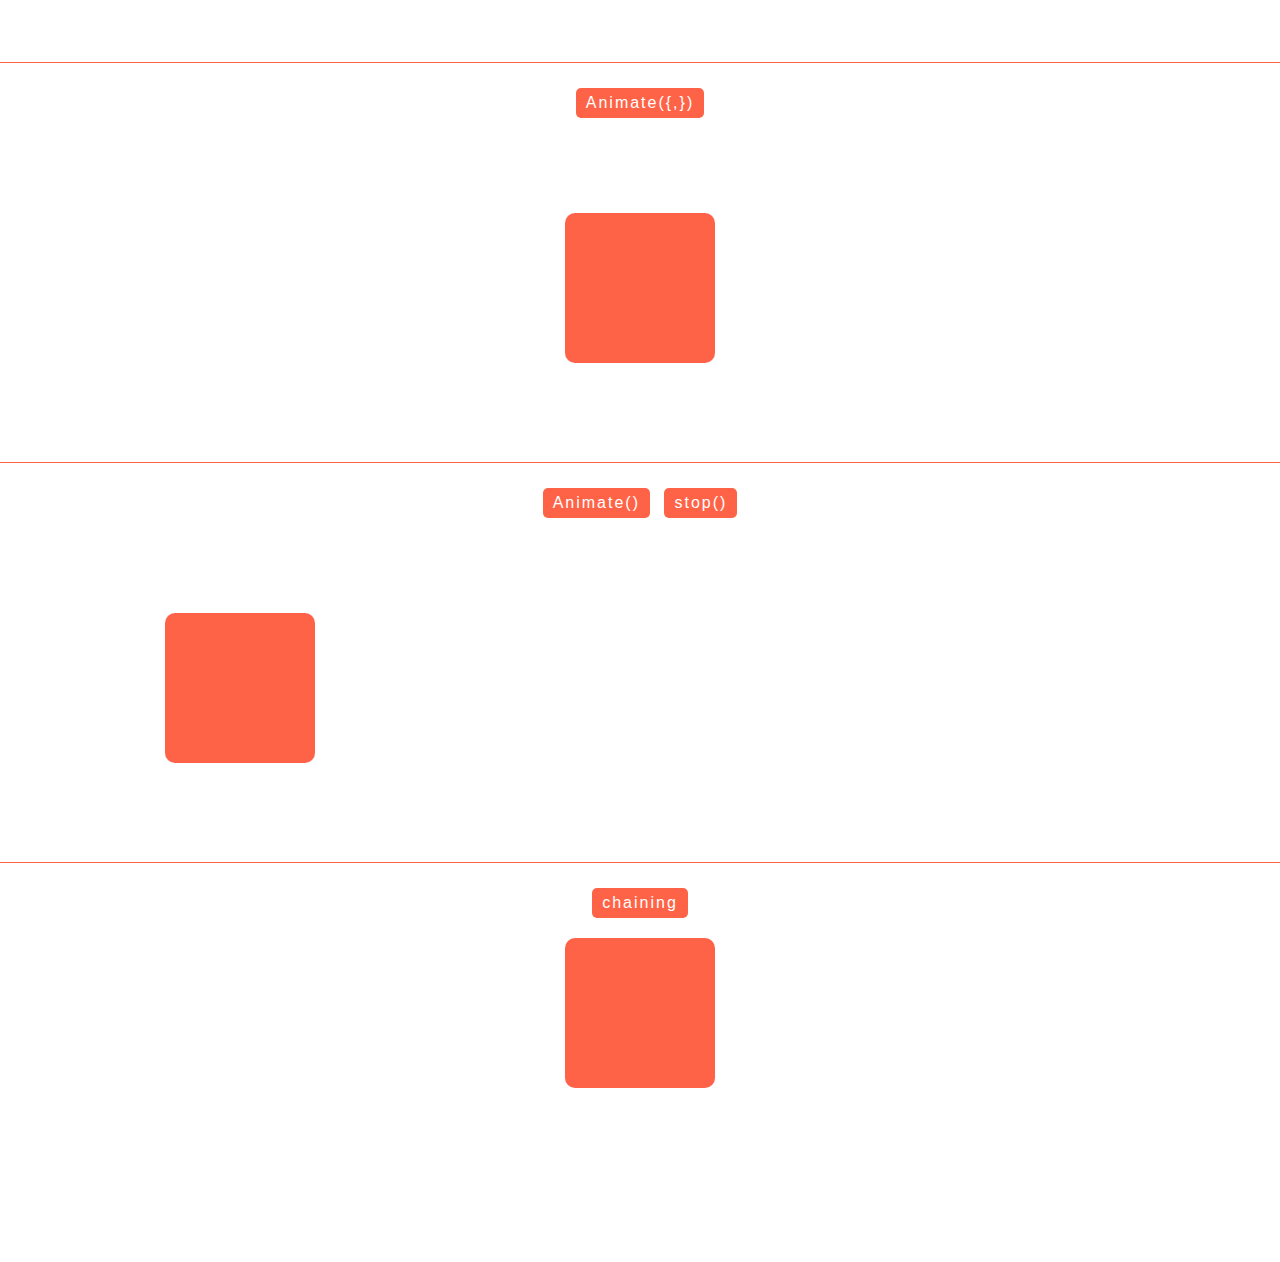
<file: jQuery/Practice-02/index.html>
<!DOCTYPE html>
<html lang="en">

<head>
    <meta charset="UTF-8">
    <title>jQuery : animate effects</title>
    <link rel="stylesheet" href="css/style.min.css">
</head>

<body>
    <h1>jQuery : animate({prams},speed,callback)</h1>
    
    <section>
        <button id="right">Right</button>
        <div class="box box-right"></div>
    </section>

    <section>
        <button id="left">Left</button>
        <div class="box box-left"></div>
    </section>

    <section>
        <button id="up">Up</button>
        <div class="box box-up"></div>
    </section>

    <section>
        <button id="down">Down</button>
        <div class="box box-down"></div>
    </section>

    <section>
        <button id="animate-1">Animate({,})</button>
        <div class="box box-one"></div>
    </section>

    <section>
        <button id="animate">Animate()</button>
        <button id="stop">stop()</button>
        <div class="box box-two"></div>
    </section>

    <section>
        <button id="chaining">chaining</button>
        <div class="box box-three"></div>
    </section>






    <script src="js/jquery-1.12.4.min.js"></script>
    <script src="js/script.min.js"></script>
</body>

</html>
</file>
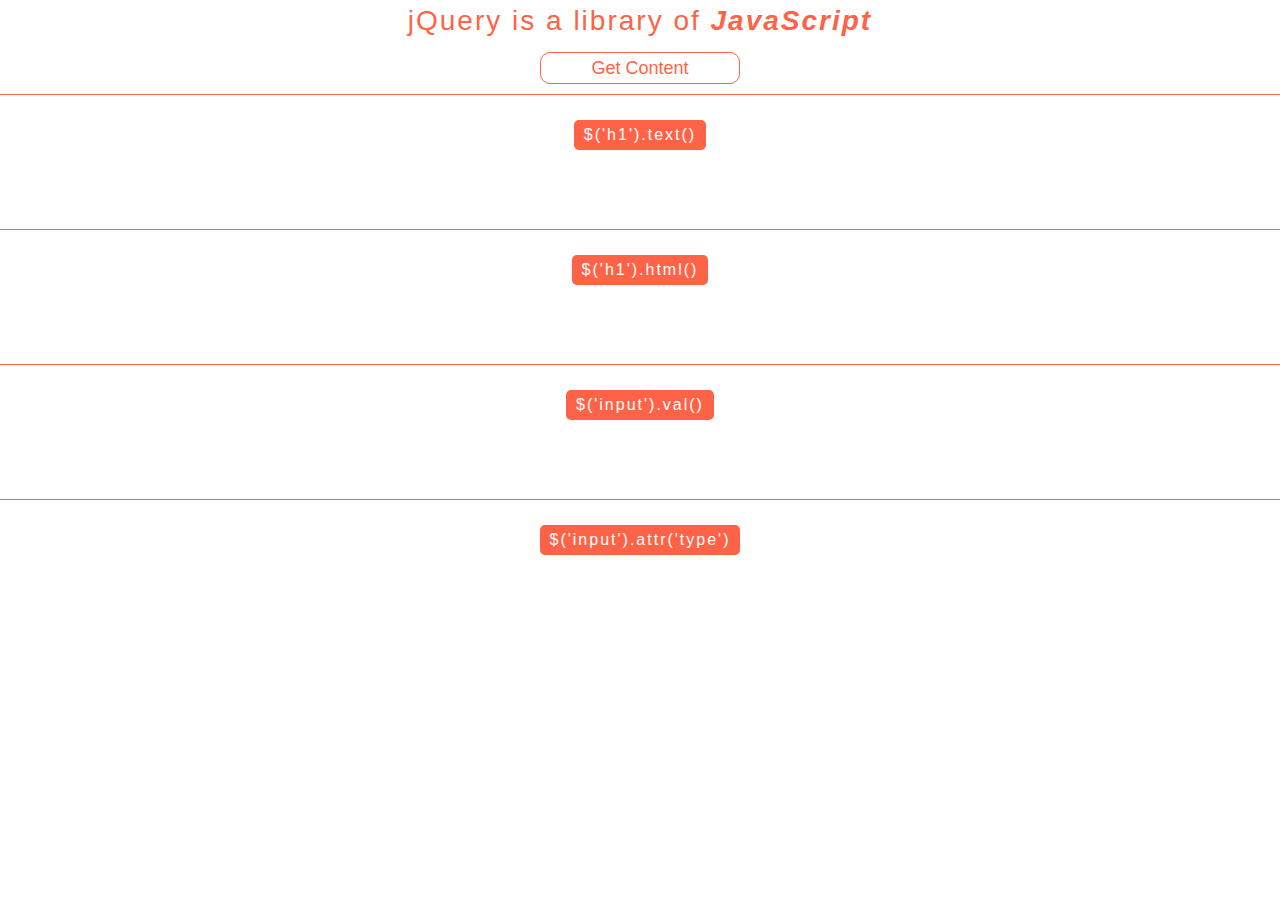
<file: jQuery/Practice-03/index.html>
<!DOCTYPE html>
<html lang="en">
<head>
    <meta charset="UTF-8">
    <title>jQuery : Get : text(); html(); val(); attr('');</title>
    <link rel="stylesheet" href="css/style.min.css">
</head>
<body>
    <h1>jQuery is a library of <span>JavaScript</span></h1>
    <input type="text" value="Get Content">
    
    <section class="one">
        <button>$('h1').text()</button>
        <div></div>
    </section>
    
    <section class="two">
        <button>$('h1').html()</button>
        <div></div>
    </section>
    
    <section class="three">
        <button>$('input').val()</button>
        <div></div>
    </section>
    
    <section class="four">
        <button>$('input').attr('type')</button>
        <div></div>
    </section>
    
    <script src="js/jquery-1.12.4.min.js"></script>
    <script src="js/script.min.js"></script>
</body>
</html>
</file>
<file: Practice-03/css/style.css>
* {
    margin: 0;
    padding: 0;
    outline: 0;
}

.container {
    width: 960px;
    margin: 0 auto;
}

img {
    vertical-align: middle;
}

h1 {
    text-align: center;
    font-family: sans-serif;
    color: green;
    padding: 3px;
}

.main_image {
    width: 80%;
    margin: 0 auto;
    border: 1px solid black;
}

.main_image img {
    width: 100%;
}

.small_image {
    width: 80%;
    margin: 0 auto;
    display: flex;
    justify-content: space-between;
}

.small_image img {
    margin-top: 5px;
    border: 1px solid black;
    width: 25%;
}
</file>
<file: Practice-04/css/style.css>
* {
    margin: 0;
    padding: 0;
    outline: 0;
}

.container {
    width: 960px;
    margin: 0 auto;
}

h1 {
    text-align: center;
    font-family: sans-serif;
    color: green;
    padding: 3px;
}

img {
    vertical-align: middle;
}

.main_image {
    width: 80%;
    margin: 0 auto;
    border: 1px solid black;
}

.main_image img {
    width: 100%;
}

.small_image {
    width: 80%;
    margin: 0 auto;
    display: flex;
    justify-content: space-between;
}

.small_image img {
    margin-top: 5px;
    border: 1px solid black;
    width: 25%;
}
</file>
<file: Practice-05/css/style.css>
* {
    margin: 0;
    padding: 0;
    outline: 0;
}

.container {
    width: 960px;
    margin: 0 auto;
}

img {
    vertical-align: middle;
}

.main_image {
    width: 80%;
    margin: 0 auto;
    border: 1px solid black;
    position: relative;
}

#preButton {
    position: absolute;
    color: #fff;
    left: 0;
    top: 50%;
    height: 100%;
    width: 20%;
    background: transparent;
    font-size: 100px;
    transform: translateY(-50%);
    text-shadow: 0 0 5px #000;
    border: 0;
}

#nextButton {
    position: absolute;
    color: #fff;
    right: 0;
    top: 50%;
    height: 100%;
    width: 20%;
    background: transparent;
    font-size: 100px;
    transform: translateY(-50%);
    text-shadow: 0 0 5px #000;
    border: 0;
}

.main_image img {
    width: 100%;
}

h1 {
    text-align: center;
    font-family: sans-serif;
    color: green;
    padding: 3px;
}

.small_image {
    width: 80%;
    margin: 0 auto;
    display: flex;
    justify-content: space-between;
}

.small_image img {
    margin-top: 5px;
    border: 1px solid black;
    width: 25%;
}
</file>
<file: Practice-06/css/style.css>
@font-face {
    font-family: myFont;
    src: url(../fonts/BadScript-Regular.ttf);
}

* {
    margin: 0;
    padding: 0;
    outline: 0;
    box-sizing: border-box;
}

li,
ol,
ul {
    list-style: none;
}

a {
    text-decoration: none;
    display: inline-block;
}

img {
    vertical-align: middle;
}

.crl {
    clear: both;
}

full_wrapper {
    width: 100%;
}

.container {
    width: 960px;
    margin: 0 auto;
}

/* ========================== common css end ========================= */

.card_main {
    text-align: center;
}


button {
    padding: 0 30px;
    line-height: 40px;
    text-align: center;
    font-family: myFont, sans-serif;
    font-size: 14px;
    margin: 20px 10px;
    cursor: pointer;
    border: 0;
    border-radius: 15px;
    box-shadow: 2px 2px 6px rgba(0, 0, 0, 0.5);
    background: #f1f1f1;
    color: green;
}

.card {
    box-shadow: 2px 2px 6px rgba(0, 0, 0, 0.5);
    width: 30%;
    padding: 20px;
    border-radius: 10px;
    background: #f1f1f1;
    text-align: center;
    margin: 0 auto;
    font-family: myFont, sans-serif;
    color: green;
}
</file>
<file: Practice-07/css/style.css>
@font-face {
    font-family: myFont;
    src: url(../fonts/BadScript-Regular.ttf);
}

* {
    margin: 0;
    padding: 0;
    outline: 0;
    box-sizing: border-box;
}

li,
ol,
ul {
    list-style: none;
}

a {
    text-decoration: none;
    display: inline-block;
}

img {
    vertical-align: middle;
}

.crl {
    clear: both;
}

full_wrapper {
    width: 100%;
}

.container {
    width: 960px;
    margin: 0 auto;
}

/* ========================== common css end ========================= */



:root {
    --background: #f1f1f1;
    --background-dark: #434343;
    --card-background: #fff;
    --card-background-dark: #444444;
    --text-color: #191919;
    --text-color-dark: #fff;
}

body {
    background: var(--background);
}

.card_main {
    padding: 5px;
}

button {
    padding: 0 20px;
    line-height: 30px;
    text-align: center;
    font-family: sans-serif;
    font-size: 14px;
    margin: 20px 0;
    cursor: pointer;
    border: 0;
    border-radius: 5px;
    box-shadow: 2px 2px 6px rgba(0, 0, 0, 0.5);
    background: var(--card-background);
    color: var(--text-color);
}

.card_body {
    display: flex;
    justify-content: space-between;
}

.card {
    box-shadow: 2px 2px 6px rgba(0, 0, 0, 0.5);
    width: 30%;
    padding: 20px;
    text-align: center;
    font-family: sans-serif;
    border-radius: 10px;
    background: var(--card-background);
}

.card h3 {
    text-transform: uppercase;
    font-size: 28px;
    font-weight: 500;
    text-decoration: underline;
    color: var(--text-color);
}

.card p {
    font-size: 15px;
    line-height: 24px;
    font-weight: 400;
    padding: 10px 15px;
    color: var(--text-color);
}

.footer p {
    box-shadow: 2px 2px 6px rgba(0, 0, 0, 0.5);
    margin: 25px auto;
    padding: 20px 0;
    text-align: center;
    font-family: myFont, sans-serif;
    border-radius: 10px;
    font-size: 32px;
    line-height: 24px;
    color: var(--text-color);
    background: var(--card-background);
}
</file>
<file: Practice-08/css/style.css>
.heading {
    color: tomato;
    font-family: sans-serif;
    text-shadow: 3px 3px 5px rgba(0, 0, 0, .5);
}
</file>
<file: Practice-09/css/style.css>
* {
    margin: 0;
    padding: 0;
    outline: 0;
    box-sizing: border-box;
}

a {
    text-decoration: none;
    display: inline-block;
}

li,
ol,
ul {
    list-style: none;
}

.nav ul {
    display: flex;
    justify-content: flex-start;
}

.nav ul li {
    padding: 0 20px;
    line-height: 30px;
    border: 1px solid black;
    color: black;
}
</file>
<file: Practice-10/css/style.css>
body {
    text-align: center;
    padding: 50px;
    background: #969696;
}

h1,
h2 {
    margin: 0 auto;
    resize: none;
    font-family: sans-serif;
    font-size: 70px;
    line-height: 100px;
    color: green;
}

.output {
    background: #abcabc;
    width: 100px;
    margin: 40px auto;
    border-radius: 20px;
}
</file>
<file: Practice-11/css/style.css>
body {
    text-align: center;
    padding: 50px;
    background: #969696;
}

#textbox {
    margin: 0 auto;
    resize: none;
    font-family: sans-serif;
    font-size: 70px;
    color: green;
    background: #abcabc;
    border: 0;
    border-radius: 20px;
}

#textbox::placeholder {
    text-align: center;
    line-height: 160px;
    color: #fff;
}

h1 {
    margin: 0 auto;
    resize: none;
    font-family: sans-serif;
    font-size: 50px;
    line-height: 100px;
    color: green;
}

.output {
    background: #abcabc;
    width: 200px;
    margin: 40px auto;
    border-radius: 20px;
    color: green;
}
</file>
<file: Practice-13/css/style.css>
@font-face {
    font-family: myFont;
    src: url(../fonts/BadScript-Regular.ttf);
}

* {
    margin: 0;
    padding: 0;
    outline: 0;
    box-sizing: border-box;
}

li,
ol,
ul {
    list-style: none;
}

a {
    text-decoration: none;
    display: inline-block;
}

img {
    vertical-align: middle;
}

.crl {
    clear: both;
}

full_wrapper {
    width: 100%;
}

.container {
    width: 960px;
    margin: 0 auto;
}

/* ========================== common css end ========================= */



:root {
    --font-family: myFont, sans-serif;
    --background: #f1f1f1;
    --background-dark: #434343;
    --card-background: #fff;
    --card-background-dark: #444444;
    --text-color: #191919;
    --text-color-dark: #fff;
}

body {
    background: var(--background);
}

.card_main {
    padding: 5px;
}

.header_section {
    display: flex;
    justify-content: space-between;
    padding-top: 10px;
}

.logo a {
    width: 140px;
    line-height: 36px;
    text-align: center;
    color: tomato;
    font-family: var(--font-family);
    font-weight: 600;
    font-size: 18px;
    border: 0;
    border-radius: 15px;
    box-shadow: 2px 2px 6px rgba(0, 0, 0, 0.5);
    background: var(--card-background);
}

.logo i {
    font-size: 32px;
    line-height: 42px;
    position: relative;
    top: 3px;
    color: tomato;
}

.search {
    width: 50%;
}

.search form {
    display: flex;
    justify-content: center;
    border-radius: 15px;
    box-shadow: 2px 2px 6px rgba(0, 0, 0, 0.5);
    background: var(--card-background);
    color: var(--text-color);
}

.search input {
    width: 100%;
    padding: 0 20px;
    line-height: 45px;
    text-align: center;
    font-family: var(--font-family);
    color: var(--text-color);
    background: var(--card-background);
    font-weight: 600;
    font-size: 18px;
    border: 0;
    border-radius: 15px;
    letter-spacing: 2px;
}

.search button {
    border: 0;
    border-radius: 50%;
    cursor: pointer;
    background: var(--card-background);
    color: var(--text-color);
}

.search button i {
    width: 45px;
    height: 45px;
    line-height: 45px;
    font-size: 25px;
    text-align: center;
    border-radius: 50%;
    background: var(--card-background);
    color: var(--text-color);
    -webkit-transition: all linear .3s;
    -moz-transition: all linear .3s;
    -ms-transition: all linear .3s;
    -o-transition: all linear .3s;
    transition: all linear .3s;
}

.search button:hover i {
    color: tomato;
}

.button {
    border: 0;
    border-radius: 50%;
    box-shadow: 2px 2px 6px rgba(0, 0, 0, 0.5);
    width: 45px;
    height: 45px;
    line-height: 45px;
    color: var(--text-color);
    font-family: var(--font-family);
    background: var(--card-background);
    text-align: center;
    font-size: 46px;
    cursor: pointer;
    transform: rotateY(180deg);
}

.slider img {
    width: 100%;
    box-shadow: 0px 0px 8px rgba(0, 0, 0, 1);
}

.card_body {
    display: flex;
    justify-content: space-between;
}

.card {
    box-shadow: 2px 2px 6px rgba(0, 0, 0, 0.5);
    width: 31.31%;
    padding: 20px;
    text-align: center;
    font-family: var(--font-family);
    border-radius: 10px;
    background: var(--card-background);
}

.card h3 {
    font-size: 22px;
    font-weight: 600;
    text-decoration: underline;
    color: var(--text-color);
    -webkit-transition: all linear .3s;
    -moz-transition: all linear .3s;
    -ms-transition: all linear .3s;
    -o-transition: all linear .3s;
    transition: all linear .3s;
}

.card p {
    font-size: 16px;
    line-height: 24px;
    font-weight: 500;
    padding: 10px 10px 0;
    color: var(--text-color);
}

.social_link ul {
    display: flex;
    justify-content: flex-end;
}

.social_link ul li {
    box-shadow: 2px 2px 6px rgba(0, 0, 0, 0.5);
    margin: 0 5px;
    text-align: center;
    border-radius: 50%;
    background: var(--card-background);
}

.social_link ul li a {
    line-height: 45px;
    width: 45px;
    height: 45px;
    font-family: var(--font-family);
    font-size: 28px;
    color: var(--text-color);
    -webkit-transition: all linear .3s;
    -moz-transition: all linear .3s;
    -ms-transition: all linear .3s;
    -o-transition: all linear .3s;
    transition: all linear .3s;
}

.social_link ul li a:hover {
    color: tomato;
}

.menu {
    margin: 25px auto;
    -webkit-transition: all linear .3s;
    -moz-transition: all linear .3s;
    -ms-transition: all linear .3s;
    -o-transition: all linear .3s;
    transition: all linear .3s;
}

.fixd_menu {
    position: sticky;
    width: 950px;
    top: 0;
    margin: 25px auto;
    opacity: .85;
}

.menu ul {
    display: flex;
    justify-content: center;
}

.menu ul li {
    box-shadow: 2px 2px 6px rgba(0, 0, 0, 0.5);
    margin: 0 auto;
    text-align: center;
    background: var(--card-background);
}

.menu ul li a {
    padding: 0 26px;
    line-height: 60px;
    font-family: var(--font-family);
    font-size: 32px;
    color: var(--text-color);
    -webkit-transition: all linear .3s;
    -moz-transition: all linear .3s;
    -ms-transition: all linear .3s;
    -o-transition: all linear .3s;
    transition: all linear .3s;
}

.menu ul li a:hover {
    color: tomato;
}

/*
.menu ul li:first-child {
    border-top-left-radius: 20px;
    border-bottom-left-radius: 20px;
}

.menu ul li:last-child {
    border-top-right-radius: 20px;
    border-bottom-right-radius: 20px;
}
*/

.section {
    margin-top: 70px;
}

.section h2 {
    box-shadow: 2px 2px 6px rgba(0, 0, 0, 0.5);
    margin: 25px auto;
    text-align: center;
    background: var(--card-background);
    padding: 0 26px;
    line-height: 60px;
    font-family: var(--font-family);
    font-size: 32px;
    border-radius: 20px;
    color: var(--text-color);
}

.card i {
    margin: 0 auto;
    font-size: 70px;
    width: 100px;
    height: 100px;
    line-height: 100px;
    border-radius: 50%;
    color: var(--text-color);
    margin-bottom: 20px;
    display: block;
}

.card:hover h3 {
    color: tomato;
}

.team img {
    width: 40%;
    margin: 20px;
}

.blog img {
    width: 100%;
    padding: 20px;
}

.contact_full {
    background: url(../images/map.jpg) no-repeat center;
    background-size: cover;
    border-radius: 25px;
}

.contact {
    justify-content: center;
}

.contact form input {
    width: 100%;
    line-height: 45px;
    text-align: center;
    font-family: var(--font-family);
    color: var(--text-color);
    background: var(--card-background);
    font-weight: 600;
    font-size: 18px;
    border: 1px solid var(--text-color);
    border-radius: 15px;
    letter-spacing: 2px;
    margin: 10px 0;
}

.contact form textarea {
    width: 100%;
    height: 200px;
    line-height: 35px;
    text-align: center;
    font-family: var(--font-family);
    color: var(--text-color);
    background: var(--card-background);
    font-weight: 600;
    font-size: 18px;
    border: 1px solid var(--text-color);
    border-radius: 15px;
    letter-spacing: 2px;
    margin: 10px 0;
    resize: none;
}

.contact form textarea::placeholder {
    line-height: 45px;
}
.contact form button {
    padding: 0 40px;
    line-height: 40px;
    text-align: center;
    font-family: var(--font-family);
    color: var(--text-color);
    background: var(--card-background);
    font-weight: 600;
    font-size: 18px;
    border: 1px solid var(--text-color);
    border-radius: 15px;
    letter-spacing: 2px;
    margin: 10px 0;
    cursor: pointer;
    -webkit-transition: all linear .3s;
    -moz-transition: all linear .3s;
    -ms-transition: all linear .3s;
    -o-transition: all linear .3s;
    transition: all linear .3s;
}

.contact form button:hover {
    color: tomato;
    border: 1px solid tomato;
}

.contact .card {
    width: 40%;
}

.footer p {
    box-shadow: 2px 2px 6px rgba(0, 0, 0, 0.5);
    margin: 0 auto;
    text-align: center;
    background: var(--card-background);
    line-height: 50px;
    font-family: var(--font-family);
    font-size: 24px;
    border-radius: 20px;
    color: tomato;
}

.footer p span {
    font-size: 32px;
    position: relative;
    top: 15px;
}
</file>
<file: jQuery/Practice-01/css/style.css>
* {
    margin: 0;
    padding: 0;
    outline: 0;
    box-sizing: border-box;
}

body {
    font-family: sans-serif;
    text-align: center;
    align-items: center;
}

section {
    padding: 20px 0;
    width: 100%;
    height: 250px;
    border-top: 1px solid tomato;
}

h1 {
    color: tomato;
    font-family: sans-serif;
    font-size: 42px;
    margin: 10px auto;
    letter-spacing: 2px;
}

.box {
    background: tomato;
    border-radius: 10px;
    width: 150px;
    height: 150px;
    margin: 10px auto;
}

button {
    color: white;
    background: tomato;
    border: 0;
    padding: 0 10px;
    line-height: 30px;
    font-size: 16px;
    border-radius: 5px;
    letter-spacing: 2px;
    cursor: pointer;
    margin: 5px 5px 10px;
}
</file>
<file: jQuery/Practice-02/css/style.min.css>
*{margin:0;padding:0;outline:0;box-sizing:border-box}body{font-family:sans-serif;text-align:center;align-items:center}section{padding:20px 0;width:100%;height:400px;border-top:1px solid tomato}h1{color:tomato;font-family:sans-serif;font-size:36px;margin:10px auto;letter-spacing:2px}.box{background:tomato;border-radius:10px;width:150px;height:150px;margin:10px auto;position:relative;transform:translateY(50%)}button{color:#fff;background:tomato;border:0;padding:0 10px;line-height:30px;font-size:16px;border-radius:5px;letter-spacing:2px;cursor:pointer;margin:5px 5px 10px}.box-two{left:-400px}.box-three{transform:translateY(0)}
</file>
<file: jQuery/Practice-03/css/style.min.css>
*{margin:0;padding:0;outline:0;box-sizing:border-box}body{font-family:sans-serif;text-align:center;align-items:center}section{padding:20px 0;width:100%;height:135px;border-top:1px solid tomato}h1{color:tomato;font-family:sans-serif;font-size:28px;margin:5px auto;letter-spacing:2px;font-weight:400}span{font-style:italic;font-weight:600}section div{color:tomato;background:0 0;border-radius:10px;line-height:30px;margin:5px auto;font-family:sans-serif;font-size:24px}button{color:#fff;background:tomato;border:0;padding:0 10px;line-height:30px;font-size:16px;border-radius:5px;letter-spacing:2px;cursor:pointer;margin:5px 5px 10px}input{color:tomato;border:0;border-radius:10px;border:1px solid tomato;line-height:30px;width:200px;margin:10px auto;font-size:18px;text-align:center}
</file>
